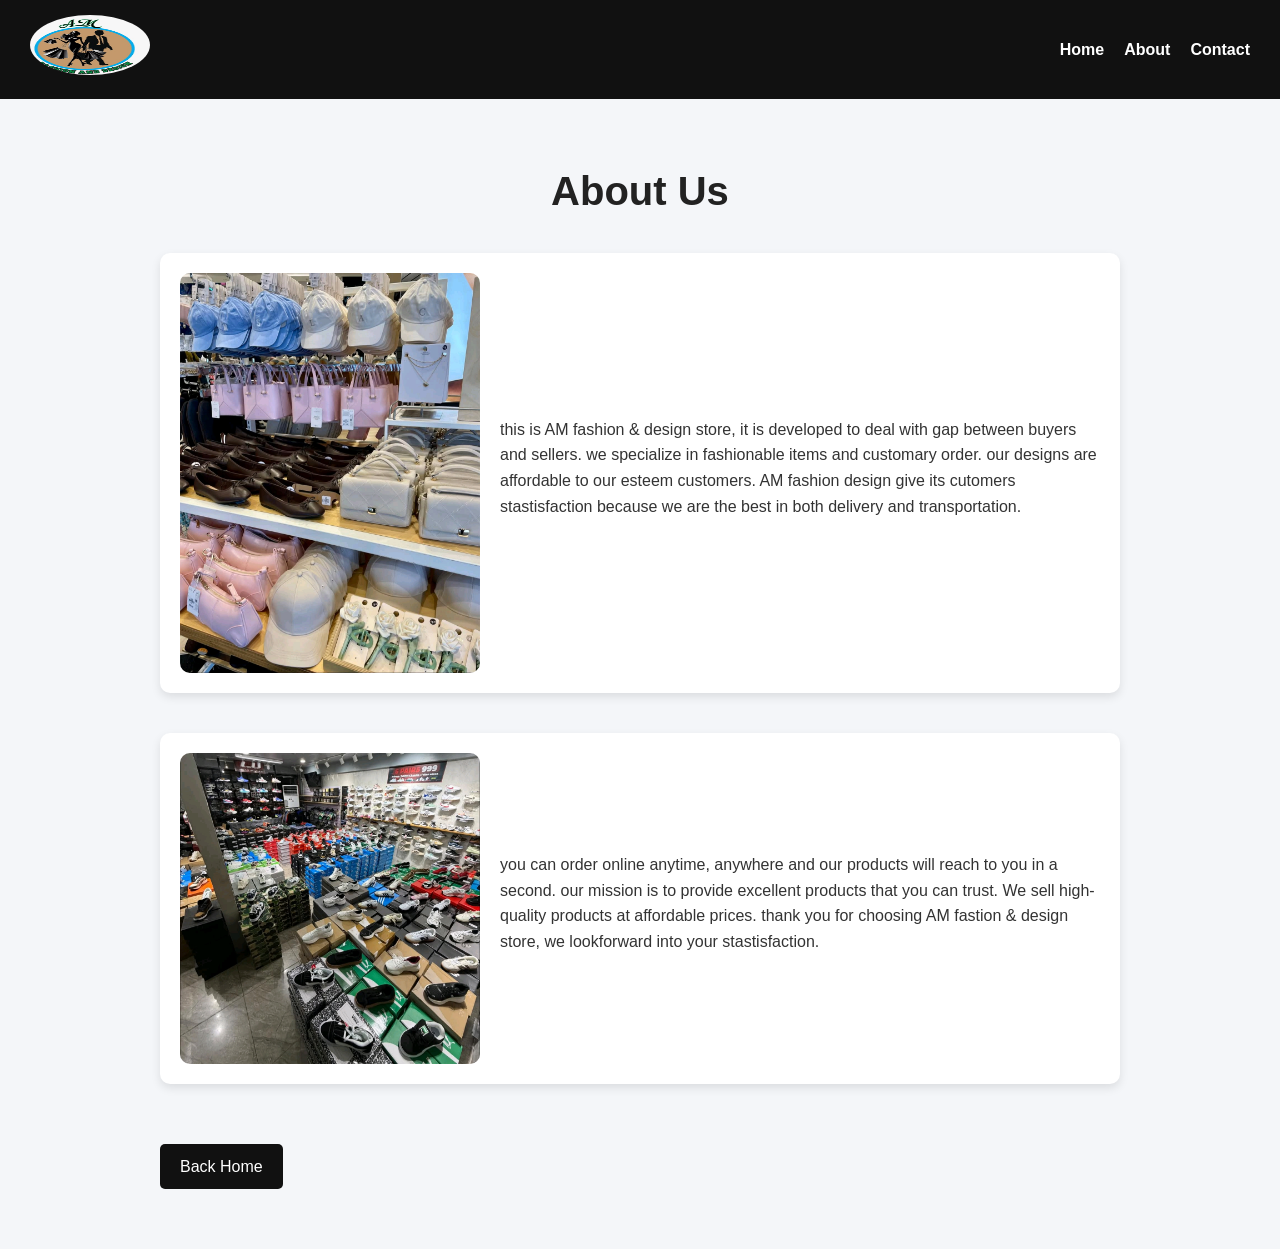
<file: about.html>
<!DOCTYPE html>
<html lang="en">
<head>
  <meta charset="UTF-8" />
  <meta name="viewport" content="width=device-width, initial-scale=1.0" />
  <link rel="stylesheet" href="style.css">
  <title>About</title>
  <style>
    h1 {
      text-align: center;
    }
    /* RESET */
* {
  margin: 0;
  padding: 0;
  box-sizing: border-box;
  font-family: Arial, sans-serif;
}

/* BODY */
body {
  background: #f4f6f9;
  color: #333;
  line-height: 1.6;
}

/* HEADER */
header {
  display: flex;
  justify-content: space-between;
  align-items: center;
  background: #111;
  padding: 15px 30px;
}

.logo img {
  width: 120px;
}

nav ul {
  list-style: none;
  display: flex;
  gap: 20px;
}

nav ul li a {
  color: #fff;
  text-decoration: none;
  font-weight: bold;
  transition: 0.3s;
}

nav ul li a:hover {
  color: #ff9800;
}

/* MOBILE MENU */
.menu-toggle {
  display: none;
  font-size: 24px;
  color: white;
  cursor: pointer;
}

/* CONTAINER */
.container {
  max-width: 1000px;
  margin: 40px auto;
  padding: 20px;
}

/* TITLE */
.container h1 {
  text-align: center;
  margin-bottom: 30px;
  color: #222;
  font-size: 2.5rem;
}

/* ABOUT SECTIONS */
.container > div {
  display: flex;
  align-items: center;
  gap: 20px;
  margin-bottom: 40px;
  background: #fff;
  padding: 20px;
  border-radius: 10px;
  box-shadow: 0 4px 10px rgba(0,0,0,0.1);
}

/* IMAGES */
.container img {
  width: 300px;
  height: auto;
  border-radius: 10px;
}

/* TEXT */
.container p {
  margin-bottom: 10px;
}

/* BACK BUTTON */
.container a {
  display: inline-block;
  margin-top: 20px;
  padding: 10px 20px;
  background: #111;
  color: #fff;
  text-decoration: none;
  border-radius: 5px;
  transition: 0.3s;
}

.container a:hover {
  background: #ff9800;
}

/* RESPONSIVE DESIGN */
@media (max-width: 768px) {
  .container > div {
    flex-direction: column;
    text-align: center;
  }

  .container img {
    width: 100%;
  }

  nav ul {
    flex-direction: column;
    background: #111;
    position: absolute;
    top: 70px;
    right: 0;
    width: 200px;
    display: none;
  }

  nav ul.active {
    display: flex;
  }

  .menu-toggle {
    display: block;
  }
}
  </style>
</head>
<body>

<header>
  <div class="logo"><img src="photos/loggo.jpg" alt=""></div>
  <div class="menu-toggle" onclick="toggleMenu()">☰</div>
  <nav>
    <ul id="menu">
      <li><a href="home.html">Home</a></li>
      <li><a href="about.html">About</a></li>
      <li><a href="contact.html">Contact</a></li>
    </ul>
  </nav>
</header>


<div class="container">
    <h1>About Us</h1>
    <div>
      <img src="photos/selection suite.jpg" alt="">
      <p> this is AM fashion & design store, it is developed to deal with gap between buyers and sellers.
      we specialize in fashionable items and customary order.
      our designs are affordable to our esteem customers.
      AM fashion design give its cutomers stastisfaction because we are the best in both delivery and 
      transportation.</p>
    </div>
    <div>
      <img src="photos/designers shoes.jpg" alt="">
      <p>you can order online anytime, anywhere and our products will reach to you in a second.
      our mission is to provide excellent products that you can trust.
      We sell high-quality products at affordable prices.
      thank you for choosing AM fastion & design store, we lookforward into your stastisfaction.
    </p>
    </div>
<a href="home.html">Back Home</a>
</div>
</body>
</html>
</file>
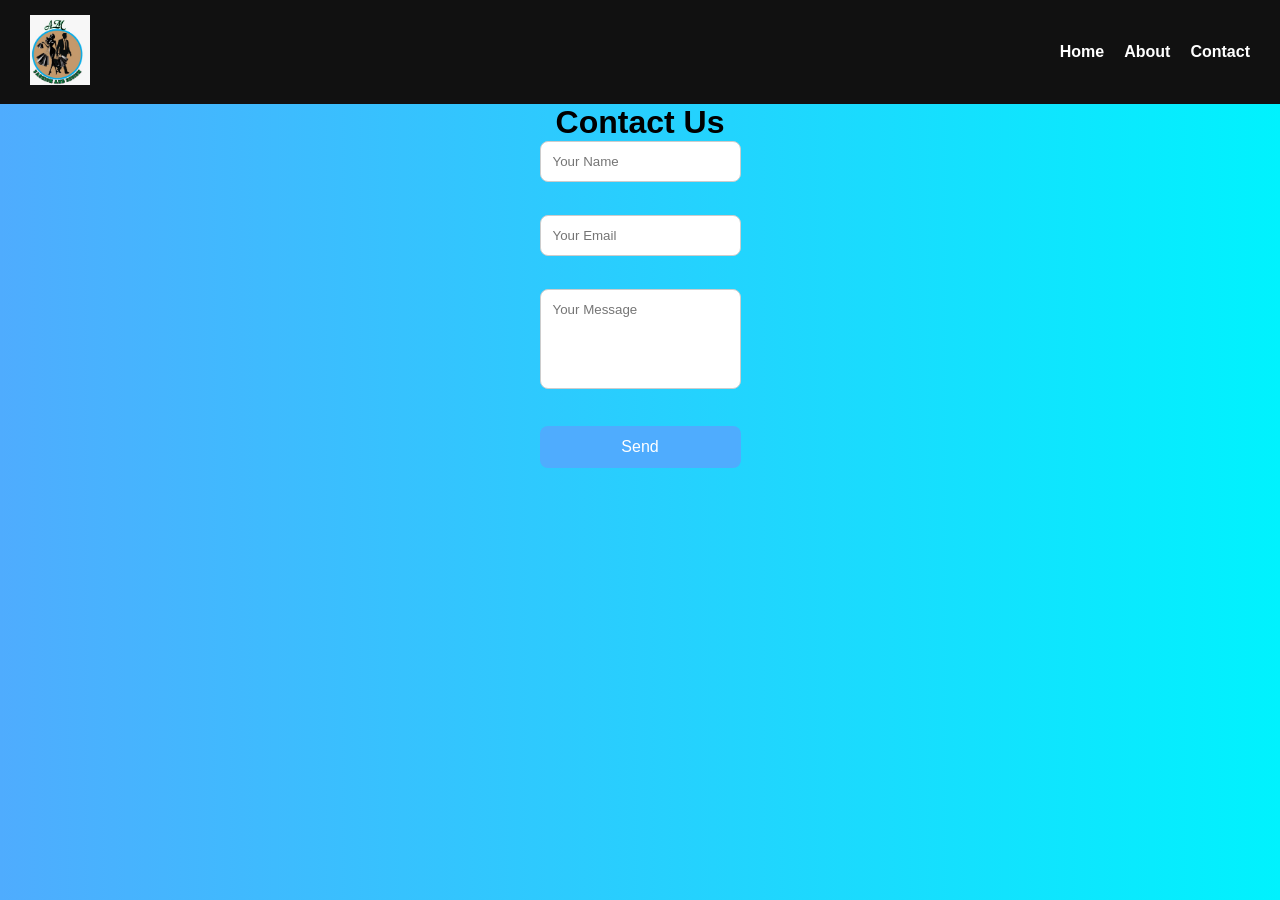
<file: contact.html>
<!DOCTYPE html>
<html lang="en">
<head>
  <meta charset="UTF-8" />
  <meta name="viewport" content="width=device-width, initial-scale=1.0" />
  
  <style>
    /* Reset default styles */
* {
  margin: 0;
  padding: 0;
  box-sizing: border-box;
  font-family: Arial, sans-serif;
}

/* Page background */
body {
  background: linear-gradient(to right, #4facfe, #00f2fe);
  height: 100vh;
  
}

h1 {
  text-align: center;
}

header {
  display: flex;
  justify-content: space-between;
  align-items: center;
  background: #111;
  padding: 15px 30px;
}

.logo img {
  width: 60px;
}

nav ul {
  list-style: none;
  display: flex;
  gap: 20px;
}

nav ul li a {
  color: #fff;
  text-decoration: none;
  font-weight: bold;
  transition: 0.3s;
}

nav ul li a:hover {
  color: #ff9800;
}

/* MOBILE MENU */
.menu-toggle {
  display: none;
  font-size: 24px;
  color: white;
  cursor: pointer;
}
/* Container */
.contact-container {
  background: #fff;
  padding: 30px 40px;
  border-radius: 12px;
  width: 100%;
  max-width: 400px;
  box-shadow: 0 10px 25px rgba(0,0,0,0.2);
  text-align: center;
}

/* Heading */
.contact-container h1 {
  margin-bottom: 20px;
  color: #333;
  text-align: center;
}

/* Form inputs */
form input,
form textarea {
  width: 100%;
  padding: 12px;
  margin-bottom: 15px;
  border: 1px solid #ccc;
  border-radius: 8px;
  outline: none;
  transition: 0.3s;
}

/* Focus effect */
form input:focus,
form textarea:focus {
  border-color: #4facfe;
  box-shadow: 0 0 5px rgba(79,172,254,0.5);
}

/* Textarea resize */
form textarea {
  resize: none;
  height: 100px;
}

/* Button */
form button {
  width: 100%;
  padding: 12px;
  background: #4facfe;
  border: none;
  border-radius: 8px;
  color: white;
  font-size: 16px;
  cursor: pointer;
  transition: 0.3s;
}

.container {
  display: flex;
  justify-content: center;
  align-items: center;
}

/* Button hover */
form button:hover {
  background: #007bff;
}

/* Responsive */
@media (max-width: 500px) {
  .contact-container {
    padding: 20px;
  }
}
  </style>
  <title>Contacts</title>
</head>
<body>
  <header>
  <div class="logo"><img src="photos/loggo.jpg" alt=""></div>
  <div class="menu-toggle" onclick="toggleMenu()">☰</div>
  <nav>
    <ul id="menu">
      <li><a href="home.html">Home</a></li>
      <li><a href="about.html">About</a></li>
      <li><a href="contact.html">Contact</a></li>
    </ul>
  </nav>
</header>
<h1>Contact Us</h1>
<div class="container">
    
<form>
  <input type="text" placeholder="Your Name" required><br><br>
  <input type="email" placeholder="Your Email" required><br><br>
  <textarea placeholder="Your Message"></textarea><br><br>
  <button type="submit">Send</button>
</form>
</div>

</body>
</html>
</file>
<file: style.css>
* { margin: 0; padding: 0; box-sizing: border-box; }
    body { font-family: Arial, sans-serif; }

    header {
      display: flex;
      justify-content: space-between;
      align-items: center;
      padding: 15px 20px;
      background: #333;
      color: #fff;
    }

    .logo { font-size: 20px; font-weight: bold; }
    .logo img {
      width: 60px;
      height: 60px;
      border-radius: 50%;
    }

    nav ul {
      list-style: none;
      display: flex;
      gap: 15px;
    }

    nav ul li a {
      color: #fff;
      text-decoration: none;
      font-weight: bold;
    }

    nav ul li a:hover { color: #f4a261; }

    .menu-toggle {
      display: none;
      font-size: 24px;
      cursor: pointer;
    }

    .hero {
      height: 90vh;
      background: url('myphoto.jpg') no-repeat center/cover;
      display: flex;
      align-items: center;
      justify-content: center;
      color: white;
      text-align: center;
    }

    .hero h1 {
      font-size: 3rem;
      background: rgba(0,0,0,0.5);
      padding: 20px;
      border-radius: 10px;
    }

    h2{
      text-align: center;
    }

    .container { 
        padding: 40px 20px; 
    }



    .products {
      display: grid;
      grid-template-columns: repeat(auto-fit, minmax(250px, 1fr));
      gap: 20px;
    }

    .card {
      border: 1px solid #ddd;
      padding: 15px;
      border-radius: 10px;
      text-align: center;
      box-shadow: 0 2px 5px rgba(0,0,0,0.1);
    }

    .card img {
      max-width: 100%;
      border-radius: 10px;
    }

    footer {
      text-align: center;
      padding: 15px;
      background: #333;
      color: #fff;
    }

    @media (max-width: 768px) {
      nav ul {
        display: none;
        flex-direction: column;
        background: #333;
        position: absolute;
        top: 60px;
        right: 20px;
        padding: 10px;
      }

      nav ul.show { display: flex; }

      .menu-toggle { display: block; }
    }
</file>
